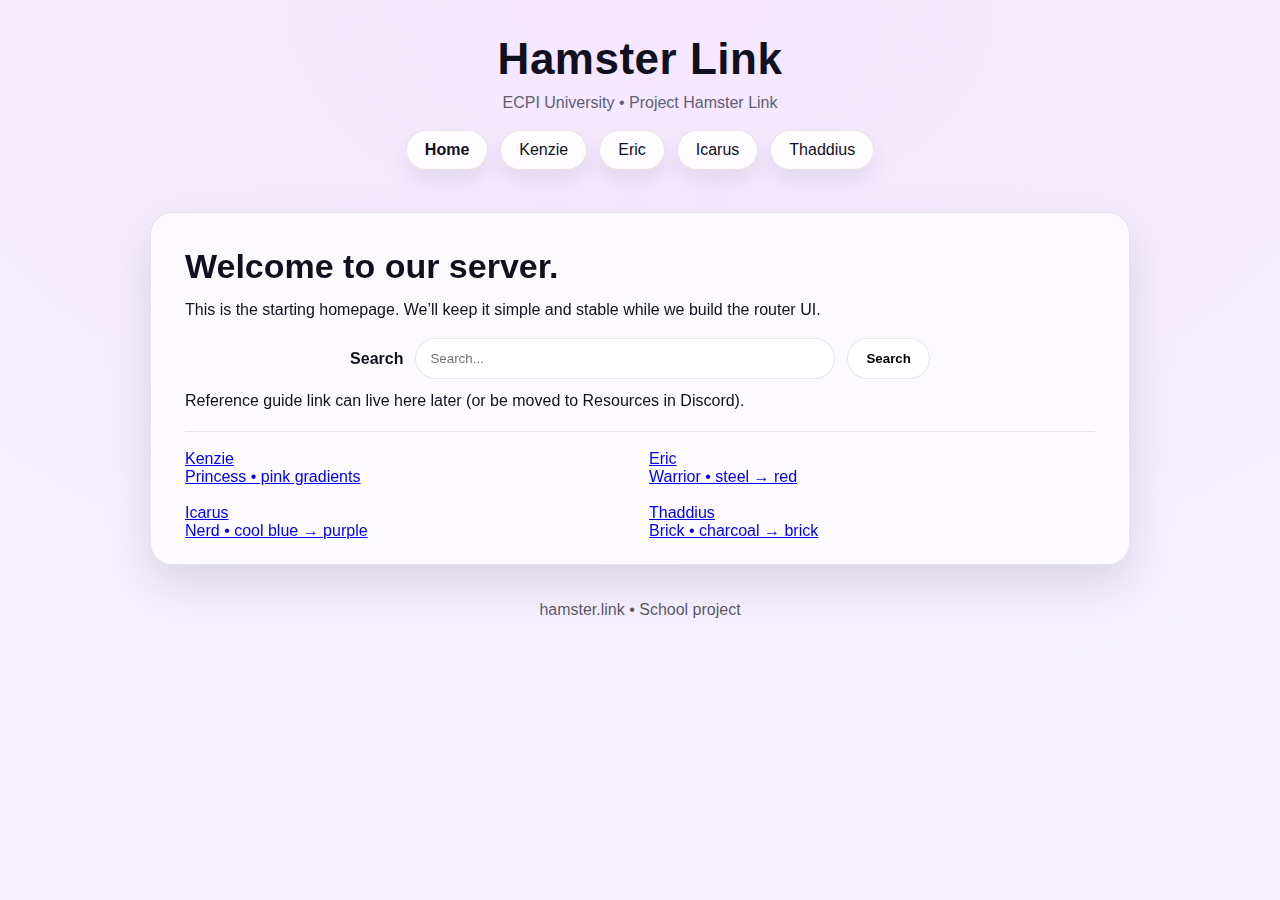
<file: index.html>
<!DOCTYPE html>
<html lang="en">
<head>
  <meta charset="UTF-8" />
  <meta name="viewport" content="width=device-width, initial-scale=1.0" />
  <title>Hamster Link</title>

  <!-- IMPORTANT: keep this EXACT and in repo root -->
  <link rel="stylesheet" href="./style.css" />
</head>

<body>
  <header class="top">
    <h1>Hamster Link</h1>
    <p class="sub">ECPI University • Project Hamster Link</p>

    <nav class="nav">
      <a class="pill active" href="./index.html">Home</a>
      <a class="pill" href="./kenzie/index.html">Kenzie</a>
      <a class="pill" href="./eric/index.html">Eric</a>
      <a class="pill" href="./icarus/index.html">Icarus</a>
      <a class="pill" href="./thaddius/index.html">Thaddius</a>
    </nav>
  </header>

  <main class="wrap">
    <section class="card hero">
      <h2>Welcome to our server.</h2>
      <p>This is the starting homepage. We’ll keep it simple and stable while we build the router UI.</p>

      <div class="searchRow">
        <label class="searchLabel" for="q">Search</label>
        <input id="q" class="searchInput" type="text" placeholder="Search..." />
        <button class="searchBtn" type="button">Search</button>
      </div>

      <p class="muted">Reference guide link can live here later (or be moved to Resources in Discord).</p>

      <hr class="divider" />

      <div class="grid">
        <a class="router kenzie" href="./kenzie/index.html">
          <div class="routerTitle">Kenzie</div>
          <div class="routerSub">Princess • pink gradients</div>
        </a>

        <a class="router eric" href="./eric/index.html">
          <div class="routerTitle">Eric</div>
          <div class="routerSub">Warrior • steel → red</div>
        </a>

        <a class="router icarus" href="./icarus/index.html">
          <div class="routerTitle">Icarus</div>
          <div class="routerSub">Nerd • cool blue → purple</div>
        </a>

        <a class="router thaddius" href="./thaddius/index.html">
          <div class="routerTitle">Thaddius</div>
          <div class="routerSub">Brick • charcoal → brick</div>
        </a>
      </div>
    </section>

    <footer class="footer">hamster.link • School project</footer>
  </main>
</body>
</html>
</file>
<file: style.css>
/* If your page ever goes "unstyled" again:
   99% chance this file got overwritten with non-CSS text.
   This should be CLEAN CSS only. */

:root{
  --bg1: #f6f2ff;
  --bg2: #f4e6ff;
  --ink: #0f1020;
  --muted: #5e5f73;
  --card: rgba(255,255,255,.75);
  --stroke: rgba(15,16,32,.10);
  --shadow: 0 18px 45px rgba(15,16,32,.12);
  --radius: 22px;
  --radius2: 18px;
}

*{ box-sizing: border-box; }

html, body{
  height: 100%;
}

body{
  margin: 0;
  font-family: Arial, sans-serif;
  color: var(--ink);
  background: radial-gradient(1200px 800px at 50% 0%, var(--bg2), var(--bg1));
}

/* Header */
.top{
  text-align: center;
  padding: 34px 18px 10px;
}

.top h1{
  margin: 0;
  font-size: 44px;
  letter-spacing: .5px;
}

.sub{
  margin: 10px 0 18px;
  color: var(--muted);
}

/* Nav pills */
.nav{
  display: flex;
  justify-content: center;
  gap: 12px;
  flex-wrap: wrap;
  padding-bottom: 14px;
}

.pill{
  display: inline-block;
  padding: 10px 18px;
  border-radius: 999px;
  text-decoration: none;
  color: var(--ink);
  background: rgba(255,255,255,.85);
  border: 1px solid var(--stroke);
  box-shadow: 0 12px 24px rgba(15,16,32,.08);
  transition: transform .12s ease, box-shadow .12s ease;
}

.pill:hover{
  transform: translateY(-1px);
  box-shadow: 0 16px 28px rgba(15,16,32,.12);
}

.pill.active{
  font-weight: 700;
}

/* Main wrapper */
.wrap{
  width: min(980px, 92vw);
  margin: 0 auto;
  padding: 18px 0 42px;
}

.card{
  background: var(--card);
  border: 1px solid var(--stroke);
  border-radius: var(--radius);
  box-shadow: var(--shadow);
  padding: 34px 34px 24px;
  backdrop-filter: blur(8px);
}

.hero h2{
  margin: 0 0 12px;
  font-size: 34px;
}

.hero p{
  margin: 0 0 14px;
  color: var(--ink);
  line-height: 1.5;
}

.muted{
  color: var(--muted);
}

.divider{
  border: none;
  height: 1px;
  background: rgba(15,16,32,.10);
  margin: 18px 0 18px;
}

/* Search row */
.searchRow{
  display: flex;
  align-items: center;
  justify-content: center;
  gap: 12px;
  margin: 16px 0 10px;
  flex-wrap: wrap;
}

.searchLabel{
  font-weight: 700;
  color: var(--ink);
}

.searchInput{
  width: min(420px, 72vw);
  padding: 12px 14px;
  border-radius: 999px;
  border: 1px solid var(--stroke);
  background: rgba(255,255,255,.85);
  outline: none;
}

.searchBtn{
  padding: 12px 18px;
  border-radius: 999px;
  border: 1px solid var(--stroke);
  background: rgba(255,255,255,.9);
  cursor: pointer;
  font-weight: 700;
}

.searchBtn:hover{
  filter: brightness(0.98);
}

/* Router grid */
.routerCard{
  position: relative;
  border-radius: 18px;
  border: 1px solid rgba(0,0,0,0.12);
  overflow: hidden;
  box-shadow: 0 10px 22px rgba(0,0,0,0.10);
  transition: transform 120ms ease, box-shadow 120ms ease;

  /* square cards */
  aspect-ratio: 1 / 1;
  height: auto;
  min-height: 220px;

  /* show image properly */
  background-repeat: no-repeat;
  background-position: center;
  background-size: contain; /* keep contain since your images are square and centered */
}

.routerCard:hover{
  transform: translateY(-2px);
  box-shadow: 0 16px 34px rgba(0,0,0,0.14);
}

/* ✅ Background images updated to new file types */
.routerCard.kenzie{ background-image: url("./kenzie/kenzie.webp.webp"); }
.routerCard.eric{ background-image: url("./eric/eric.webp.webp"); }
.routerCard.icarus{ background-image: url("./icarus/icarus.webp.webp"); }
.routerCard.thaddius{ background-image: url("./thaddius/thaddius.wepb.webp"); }

/* Router grid (LOCKED 2x2) */
.grid{
  display: grid;
  grid-template-columns: repeat(2, minmax(0, 1fr));
  gap: 18px;
  margin-top: 18px;
}

/* Mobile fallback */
@media (max-width: 720px){
  .grid{
    grid-template-columns: 1fr;
  }
}

/* Footer */
.footer{
  text-align: center;
  color: rgba(15,16,32,.70);
  margin-top: 18px;
  padding: 18px 0 0;
}
</file>
